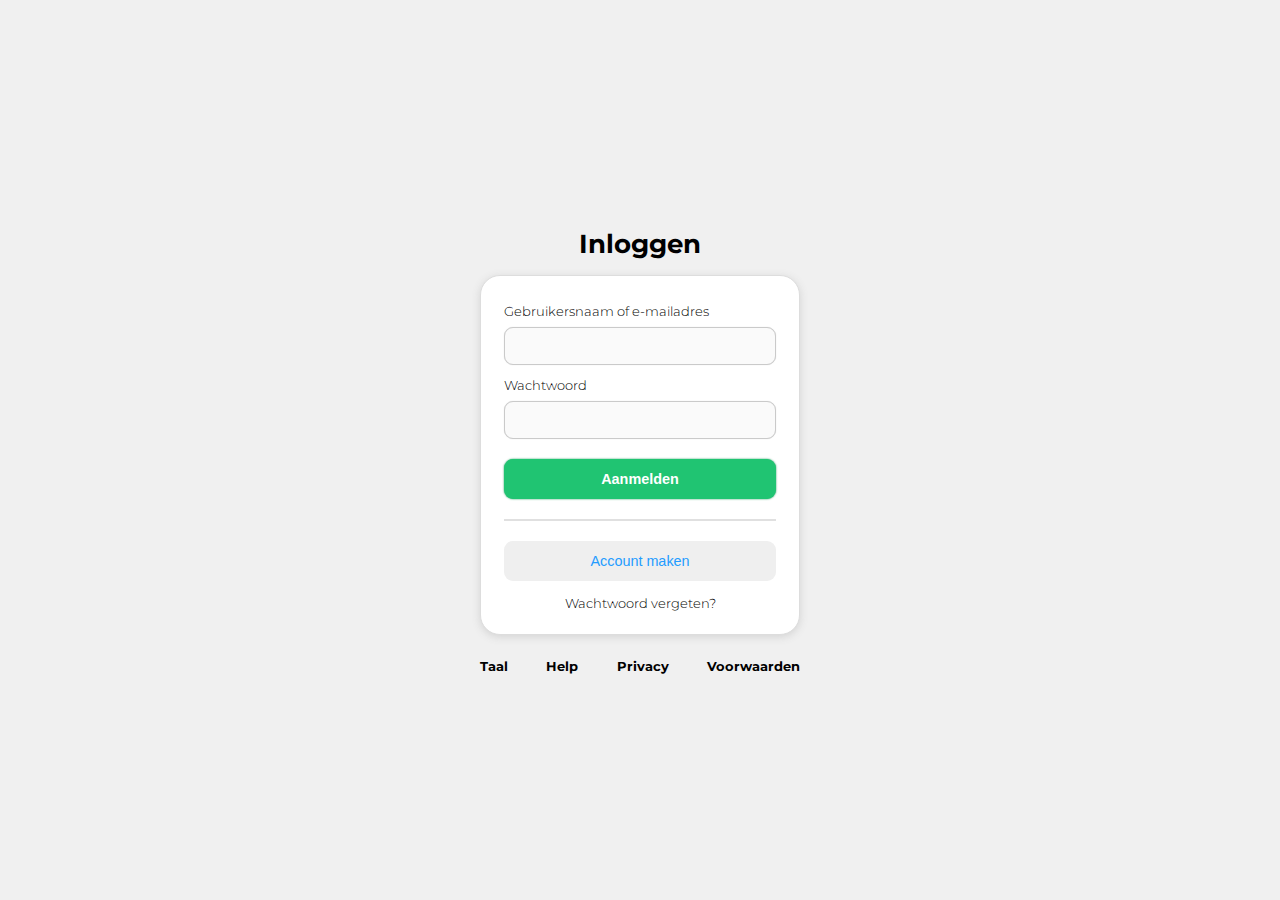
<file: index.html>
<!DOCTYPE html>
<html lang="nl">
<head>
    <meta charset="UTF-8">
    <meta http-equiv="X-UA-Compatible" content="IE=edge">
    <meta name="viewport" content="width=device-width, initial-scale=1.0">
    <link rel="stylesheet" href="https://use.fontawesome.com/releases/v5.15.4/css/all.css" integrity="sha384-DyZ88mC6Up2uqS4h/KRgHuoeGwBcD4Ng9SiP4dIRy0EXTlnuz47vAwmeGwVChigm" crossorigin="anonymous">
    <link href="https://fonts.googleapis.com/css2?family=Montserrat:wght@300&display=swap" rel="stylesheet">
    <link href="./style.css" rel="stylesheet">
    <title>Inloggen</title>
</head>
<body>
    <div class="align-column">
        <main>
            <h2>Inloggen</h2>
            <div id="invalid-feedback" style="display:none;"></div>
            <div id="login-window">
                <!-- Login form -->
                <form id="login-form" method="POST" action="/logged_in.html">
                    <label for="email">Gebruikersnaam of e-mailadres</label>
                    <input id="email" type="text" placeholder="" autofocus />
                    <label for="password">Wachtwoord</label>
                    <input id="password" type="password" placeholder="" />
                    <!-- Password eye -->
                    <i class="fas fa-eye-slash" id="toggle-password"></i>
                    <button id="submit" type="submit">Aanmelden</button>
                </form>
                <hr />
                <button id="sign-up">Account maken</button>
                <a id="pass-forgot" href="javascript:void(0)">Wachtwoord vergeten?</a>
            </div>
        </main>
        <footer>
            <ul>
                <li><a href="javascript:void(0)">Taal</a></li>
                <li><a href="javascript:void(0)">Help</a></li>
                <li><a href="javascript:void(0)">Privacy</a></li>
                <li><a href="javascript:void(0)">Voorwaarden</a></li>
            </ul>
        </footer>
    </div>
    <script src="./script.js"></script>
</body>
</html>
</file>
<file: style.css>
/* General elements */
* {
    outline-style: none;
    padding: 0;
    margin: 0;
}

a {
    text-decoration: none;
    color: #000;
}

body {
    background: #f0f0f0;
    font-family: 'Montserrat';
    font-weight: 300;
    font-size: 1.1rem;
}

.align-column {
    display: flex;
    flex-direction: column;
    min-height: 100vh;
    width: 320px;
    margin: 0 auto;
}

.align-column::before,
.align-column::after {
    content: '';
    flex-grow: 1;
    height: 24px;
}

/* Login elements */
main > h2 {
    margin-bottom: 15px;
    text-align: center;
    color: #000;
}

#login-window {
    width: 100%;
    height: fit-content;
    padding: 23px;
    box-sizing: border-box;
    border-radius: 20px;
    background-color: #fff;
    border: 1px solid #dddddd;
    box-shadow: 0px 2px 8px lightgrey;
}

#invalid-feedback {
    width: 100%;
    color: red;
    font-size: .8rem;
    background-color: rgb(255, 220, 220);
    border: 1px solid rgb(255, 77, 77);
    border-radius: 9px;
    box-sizing: border-box;
    padding: 5px;
    margin-bottom: 10px;
    line-height: 1.5em;
}

#pass-forgot {
    display: block;
    margin-top: 15px;
    text-align: center;
    font-size: .8rem;
}

hr {
    margin: 20px 0px;
    border: .5px solid #e0e0e0;
}

/* Form elements */
form > i {
    position: relative;
    float: right;
    right: 8px;
    margin-left: -30px;
    margin-top: 17px;
    cursor: pointer;
}

button {
    width: 100%;
    font-size: .9rem;
    color: #fff;
    border-radius: 9px;
    box-sizing: border-box;
    padding: 12px 10px;
    border: none;
}

#submit {
    margin-top: 12px;
    background-color: #20c472;
    box-shadow: 0px 0px 2px #199758;
    font-weight: bold;
}

#submit:hover { box-shadow: 0px 0px 4px #199758; }

#sign-up { color: #249cff; }

label { font-size: .8rem; }

input {
    width: 100%;
    background: #fafafa;
    border: 1px solid #cacaca;
    box-shadow: 0px 0px 1px lightgray;
    box-sizing: border-box;
    font-size: .9rem;
    border-radius: 9px;
    padding: 10px 10px;
    margin-top: 7px;
    margin-bottom: 8px;
}

input::placeholder { color: #a0a0a0; }

footer { padding: 24px 0 0; }

footer > ul > li {
    display: inline-block;
    font-size: 0.8rem;
    text-align: center;
    font-weight: bold;
}

footer > ul {
    list-style-type: none;
    display: flex;
    justify-content: space-between;
}
</file>
